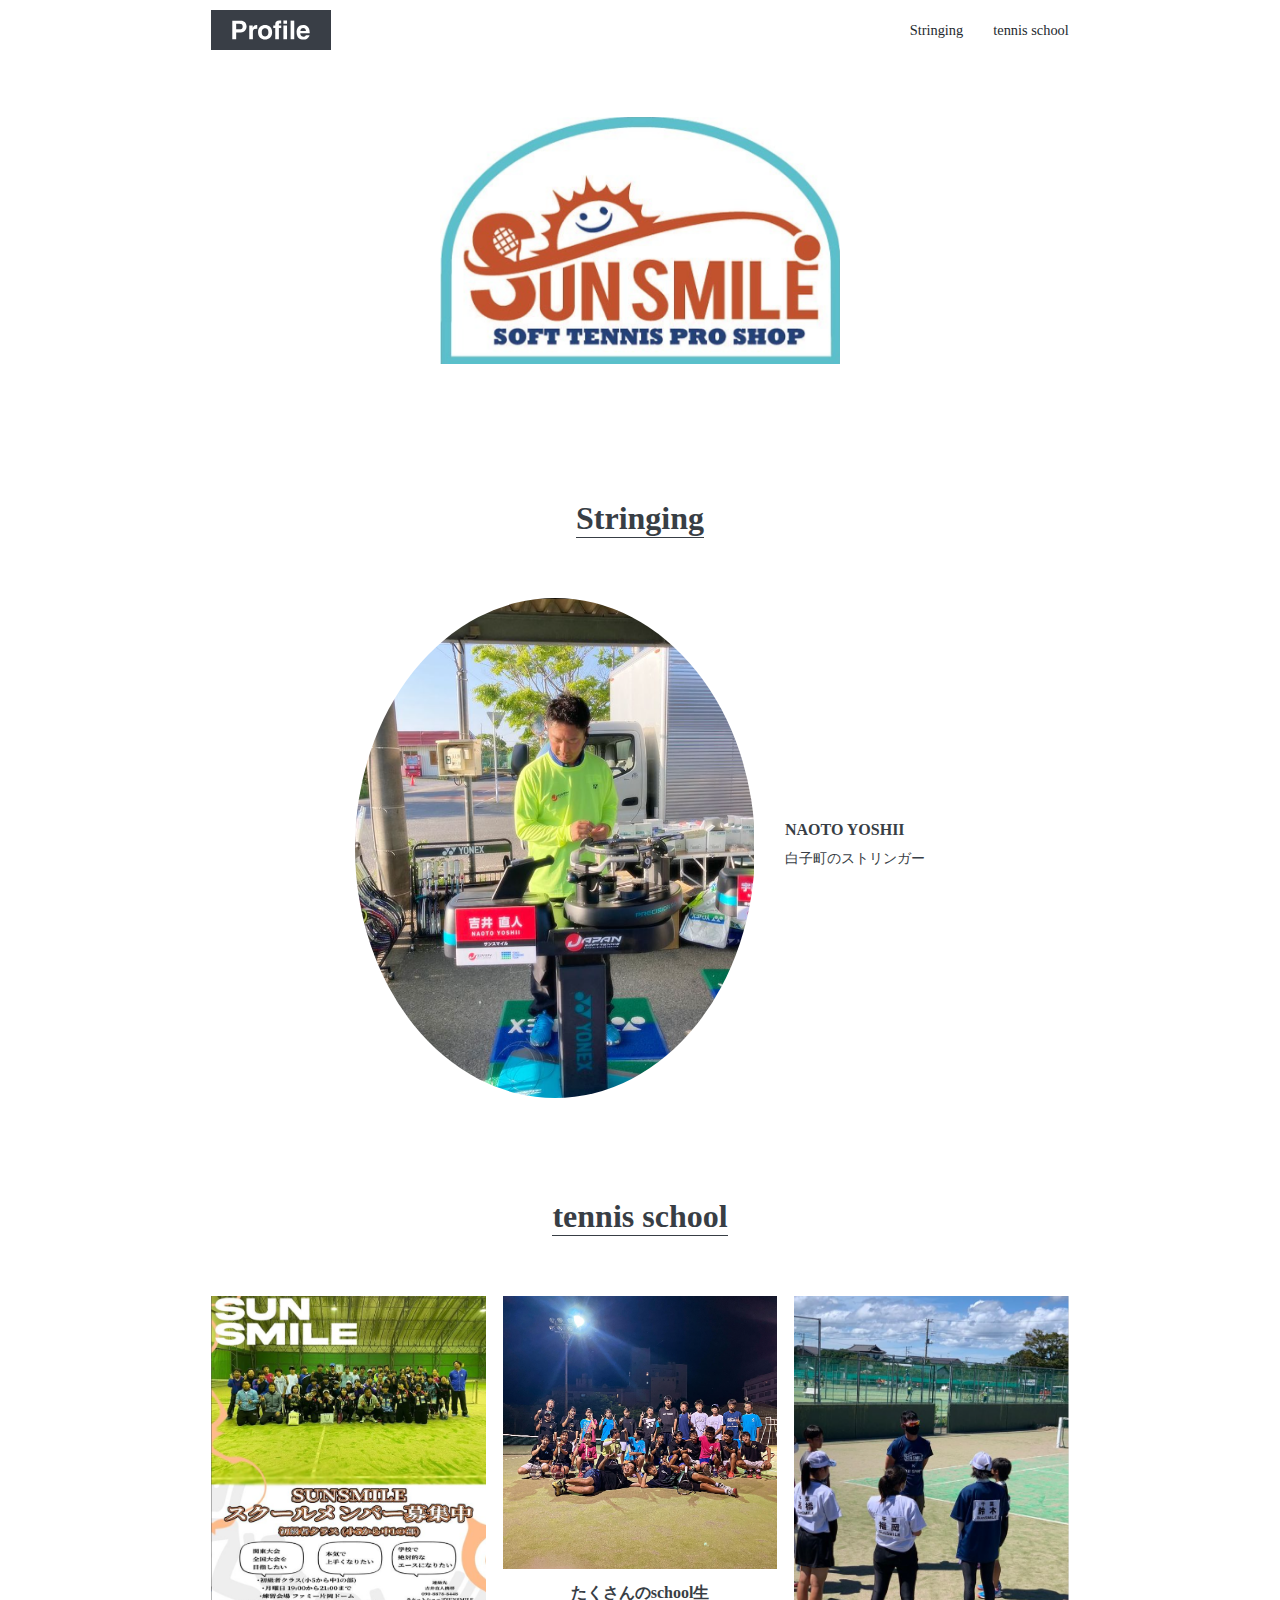
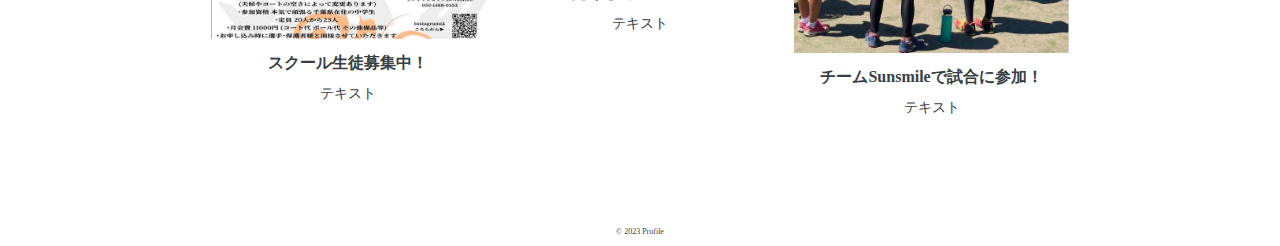
<file: index.html>
<!DOCTYPE html>
<html lang="ja">
  <head>
    <meta charset="utf-8">
    <title>吉井直人のProfile</title>
    <meta name="description" content="吉井直人のプロフィールページ。ストリンガーやテニススクールの情報を紹介。">
    <meta name="viewport" content="width=device-width, initial-scale=1">
    <link rel="icon" href="images/sunsmile_icon.png"> <!-- 画像のパスを適切に変更 -->
    <link rel="stylesheet" href="cs.css"> <!-- 相対パスに変更 -->
    <link rel="stylesheet" href="css.css"> <!-- 相対パスに変更 -->
  </head>

  <body>
    <header id="header" class="wrapper">
      <h1 class="site-title"><a href="index.html"><img src="logo.svg" alt="Profile"></a></h1> <!-- ローカルリンクを相対パスに変更 -->
      <nav>
        <ul>
          <li><a href="#Stringing">Stringing</a></li>
          <li><a href="#bicycle">tennis school</a></li>
        </ul>
      </nav>
    </header>

    <main>
      <div id="mainvisual">
        <img src="sunsmile画像.png" alt="テキストテキストテキスト"> <!-- 画像のパスを相対パスに変更 -->
      </div>
      
      <section id="Stringing" class="wrapper">
        <h2 class="section-title">Stringing</h2>
        <div class="content">
          <img src="張ってる画像.png" alt="テキストテキストテキスト"> <!-- 画像のパスを相対パスに変更 -->
          <div class="text">
            <h3 class="content-title">NAOTO YOSHII</h3>
            <p>
              白子町のストリンガー<br><br>
            </p>
          </div>
        </div>
      </section>
    
      <section id="bicycle" class="wrapper">
        <h2 class="section-title">tennis school</h2>
        <ul>
          <li>
            <img src="school1.png" alt="テキストテキストテキスト"> <!-- 画像のパスを相対パスに変更 -->
            <h3 class="content-title">スクール生徒募集中！</h3>
            <p>テキスト</p>
          </li>
          <li>
            <img src="school2.png" alt="テキストテキストテキスト"> <!-- 画像のパスを相対パスに変更 -->
            <h3 class="content-title">たくさんのschool生</h3>
            <p>テキスト</p>
          </li>
          <li>
            <img src="school3.png" alt="テキストテキストテキスト"> <!-- 画像のパスを相対パスに変更 -->
            <h3 class="content-title">チームSunsmileで試合に参加！</h3>
            <p>テキスト</p>
          </li>
        </ul>
      </section>
    </main>

    <footer id="footer">
      <p>&copy; 2023 Profile</p>
    </footer>

  </body>
</html>
</file>
<file: cs.css>
@charset "UTF-8";

html {
}
body {
  color: #383e45;
  font-size: 0.9rem;
}
a {
  text-decoration: none;
}
img {
  max-width: 100%;
}
li {
  list-style: none;
}
.site-title {
  width: 120px;
  line-height: 1px;
  padding: 10px 0;
}
.site-title a {
  display: block;
}
.section-title {
  display: inline-block;
  font-size: 2rem;
  text-align: center;
  margin-bottom: 60px;
  border-bottom: solid 1px #383e45;
}
.content-title {
  font-size: 1rem;
  margin: 10px 0;
}
.wrapper {
  max-width: 960px;
  margin: 0 auto 100px auto;
  padding: 0 4%;
  text-align: center;
}
/* ヘッダー */
#header {
  display: flex;
  justify-content: space-between;
  align-items: center;
  margin: 0 auto;
}
#header ul {
  display: flex;
  padding: 10px 0;
}
#header li {
  margin-left: 30px;
}
#header li a {
  color: #24292e;
}
#header li a:hover {
  opacity: 0.7;
}
/* mainvisual */
/*#mainvisual {
  margin-bottom: 80px;
}
#mainvisual img {
  width: 100%;
  max-width: 700px;
  height: 432px;
  object-fit: cover;
}*/
#mainvisual {
    display: flex; /* フレックスボックスを使用 */
    justify-content: center; /* 横方向中央揃え */
    align-items: center; /* 縦方向中央揃え */
    margin-bottom: 80px; /* 下部の余白（任意） */
    width: 100%;
    height: 40vh; /* 画面の高さを100%に */
  }
  
  #mainvisual img {
    width: 100%;
    max-width: 400px; /* 最大幅 */
    height: 247px; /* 高さ */
    object-fit: cover; /* 画像が枠に収まるように */
  }
  
/* Stringing */
#Stringing .content {
  display: flex;
  justify-content: center;
  align-items: center;
}
#Stringing img {
  width: 400px;
  height: 500px;
  border-radius: 50%;
  margin-right: 30px;
}
#Stringing .text {
  text-align: left;
}
/* bicycle */
#bicycle ul {
  display: flex;
  justify-content: space-between;
}
#bicycle li {
  width: 32%;
}
/* footer */
#footer {
  font-size: 0.5rem;
  padding: 10px 0;
  text-align: center;
}
/* SP */
@media screen and (max-width: 600px) {
  /* mainvisual */
  #mainvisual img {
    height: calc(100vh - 60px);
  }
  /* about */
  #about .content {
    flex-direction: column;
  }
  #about img {
    margin-right: 0;
  }
  /* bicycle */
  #bicycle ul {
    flex-direction: column;
  }
  #bicycle li {
    width: 100%;
    margin-bottom: 30px;
  }
}
</file>
<file: css.css>
html {
    -webkit-text-size-adjust: 100%;
    box-sizing: border-box;
    -moz-tab-size: 4;
    tab-size: 4;
    word-break: normal;
}

*, :after, :before {
    background-repeat: no-repeat;
    box-sizing: inherit;
}

:after, :before {
    text-decoration: inherit;
    vertical-align: inherit;
}

* {
    margin: 0;
    padding: 0;
}

hr {
    color: inherit;
    height: 0;
    overflow: visible;
}

details, main {
    display: block;
}

summary {
    display: list-item;
}

small {
    font-size: 80%;
}

[hidden] {
    display: none;
}

abbr[title] {
    border-bottom: none;
    text-decoration: underline dotted;
}

a {
    background-color: transparent;
}

a:active, a:hover {
    outline-width: 0;
}

code, kbd, pre, samp {
    font-family: monospace, monospace;
}

pre {
    font-size: 1em;
}

b, strong {
    font-weight: bolder;
}

sub, sup {
    font-size: 75%;
    line-height: 0;
    position: relative;
    vertical-align: baseline;
}

sub {
    bottom: -0.25em;
}

sup {
    top: -0.5em;
}

table {
    border-color: inherit;
    text-indent: 0;
}

iframe {
    border-style: none;
}

input {
    border-radius: 0;
}

[type=number]::-webkit-inner-spin-button,
[type=number]::-webkit-outer-spin-button {
    height: auto;
}

[type=search] {
    -webkit-appearance: textfield;
    outline-offset: -2px;
}

[type=search]::-webkit-search-decoration {
    -webkit-appearance: none;
}

textarea {
    overflow: auto;
    resize: vertical;
}

button, input, optgroup, select, textarea {
    font: inherit;
}

optgroup {
    font-weight: 700;
}

button {
    overflow: visible;
}

button, select {
    text-transform: none;
}

[role=button], [type=button], [type=reset], [type=submit], button {
    cursor: pointer;
}

[type=button]::-moz-focus-inner,
[type=reset]::-moz-focus-inner,
[type=submit]::-moz-focus-inner,
button::-moz-focus-inner {
    border-style: none;
    padding: 0;
}

button:-moz-focusring {
    outline: 1px dotted ButtonText;
}

[type=reset], [type=submit], button, html [type=button] {
    -webkit-appearance: button;
}

button, input, select, textarea {
    background-color: transparent;
    border-style: none;
}

a:focus, button:focus, input:focus, select:focus, textarea:focus {
    outline-width: 0;
}

select {
    -moz-appearance: none;
    -webkit-appearance: none;
}

select::-ms-expand {
    display: none;
}

select::-ms-value {
    color: currentColor;
}

legend {
    border: 0;
    color: inherit;
    display: table;
    max-width: 100%;
    white-space: normal;
}

::-webkit-file-upload-button {
    -webkit-appearance: button;
    color: inherit;
    font: inherit;
}

[disabled] {
    cursor: default;
}

img {
    border-style: none;
}

progress {
    vertical-align: baseline;
}

[aria-busy=true] {
    cursor: progress;
}

[aria-controls] {
    cursor: pointer;
}

[aria-disabled=true] {
    cursor: default;
}
</file>
